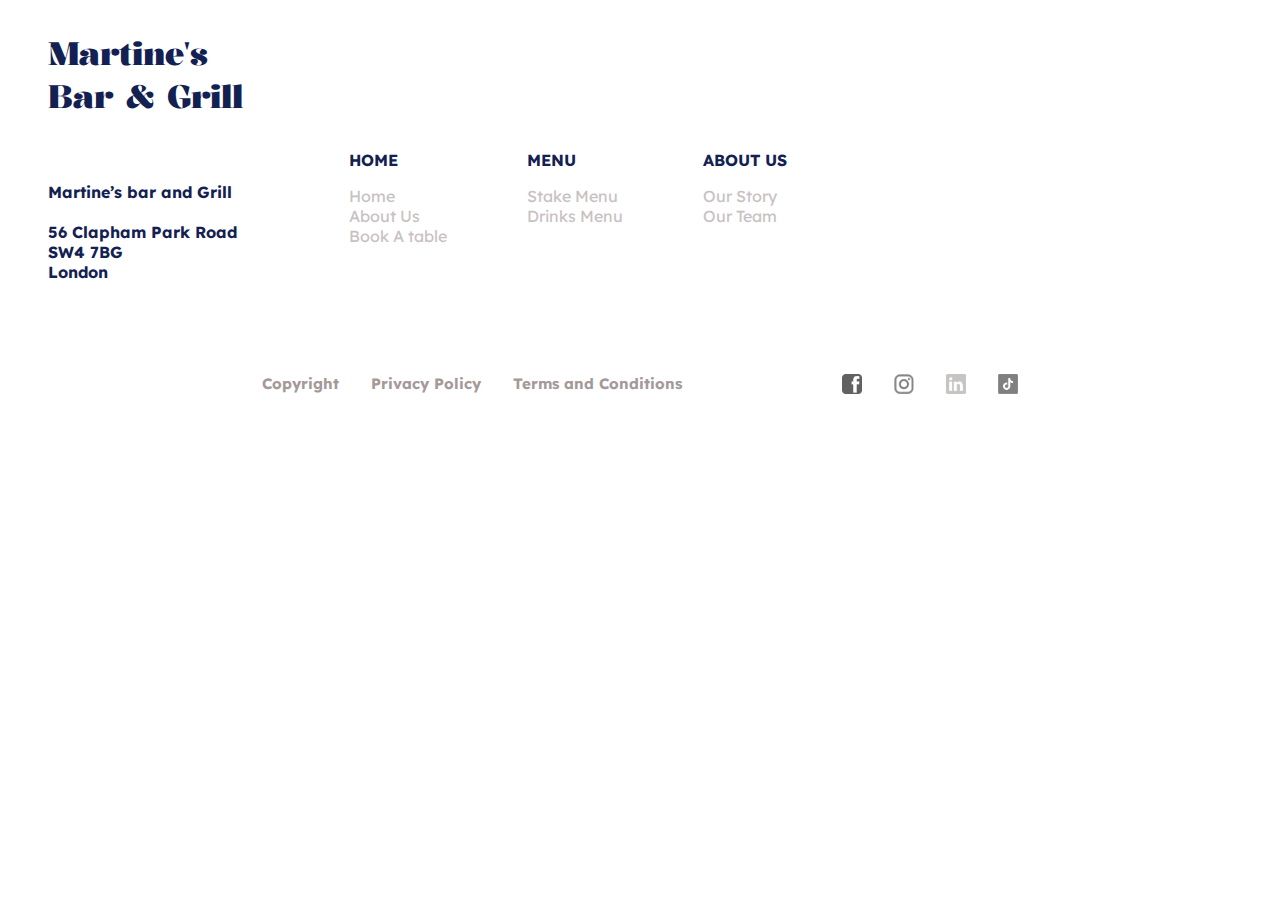
<file: footer.html>
<!DOCTYPE html>
<html lang="en">
<head>
    <meta charset="UTF-8">
    <link rel="icon" href="logobgless.png">
    <link rel="stylesheet" href="https://fonts.googleapis.com/css2?family=Material+Symbols+Rounded:opsz,wght,FILL,GRAD@48,400,0,0" />
    <link href="https://fonts.cdnfonts.com/css/bernier-distressed" rel="stylesheet">
    <link href="https://fonts.cdnfonts.com/css/gistesy" rel="stylesheet">
    <script src="script.js" defer></script>
    <link rel="stylesheet" href="footer.css">
    <meta name="viewport" content="width=device-width, initial-scale=1.0">
</head>
<body>

    <div class="white">
        <div class="footer-text">
            <div class="f-title">
                <span class="f-text">
                    Martine's<br>Bar & Grill
                </span>
            </div>

            <div class="f-links">
                <div class="link-text location">
                    <span class="loc">
                        Martine’s bar and Grill<br><br>
                        56 Clapham Park Road<br>
                        SW4 7BG<br>
                        London
                    </span>
                </div>

                <div class="breaker">
                    <div class="menu-links">
                        <div class="link-text">HOME</div>
                        <ul>
                            <li>Home</li>
                            <li>About Us</li>
                            <li>Book A table</li>
                        </ul>
                    </div>

                    <div class="menu-links">
                        <div class="link-text">MENU</div>
                        <ul>
                            <li>Stake Menu</li>
                            <li>Drinks Menu</li>
                        </ul>
                    </div>

                    <div class="menu-links">
                        <div class="link-text">ABOUT US</div>
                        <ul>
                            <li>Our Story</li>
                            <li>Our Team</li>
                        </ul>
                    </div>    

                </div>

            </div>

        </div> 
        
        <div class="out out-links">
            <div class="out docs">
                <div class="copy">
                    <h2>Copyright</h2>
                </div>

                <div class="copy">
                    <h2>Privacy Policy</h2>
                </div>

                <div class="copy">
                    <h2>Terms and Conditions</h2>
                </div>
            </div>

            <div class="out social">
                <div class="media facebook">
                    <img src="images/facebook.png">
                </div>
                <div class="media instagram">
                    <img src="images/instagram.png">
                </div>
                <div class="media linkedIn">
                    <img src="images/linked in.png">
                </div>

                <div class="media tiktok">
                    <img src="images/tiktok.png">
                </div>
            </div>

        </div>
        

    </div>

    <script>

document.addEventListener("DOMContentLoaded", function () {
    setupHamburgerMenu()
});

function setupHamburgerMenu() {
    const hamburger = document.querySelector(".hamburger");
    const navLinks = document.querySelector(".nav-link");

    if (hamburger && navLinks) {
        hamburger.addEventListener("click", function () {
            navLinks.classList.toggle("show");
            hamburger.classList.toggle("active");
        });
    } else {
        console.error("Hamburger menu elements not found.");
    }
}

    </script>  

</body>
</html>
</file>
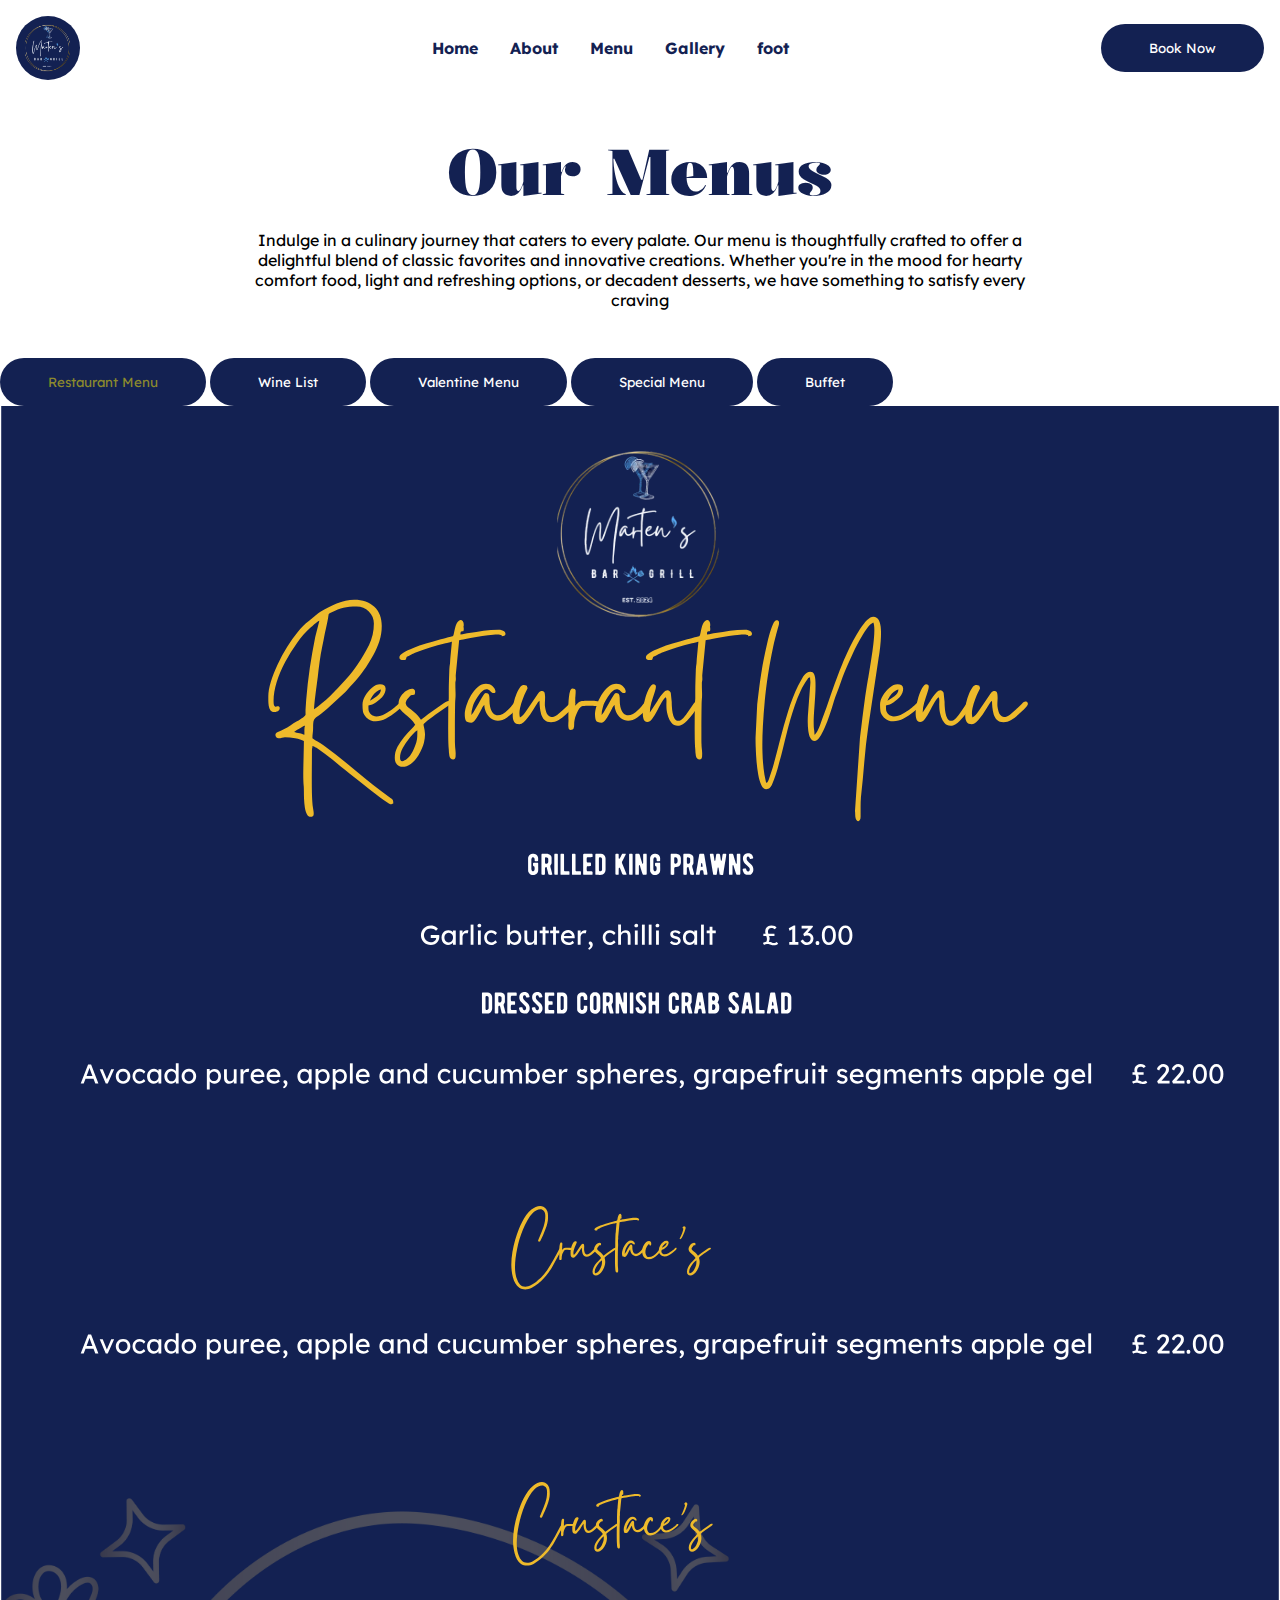
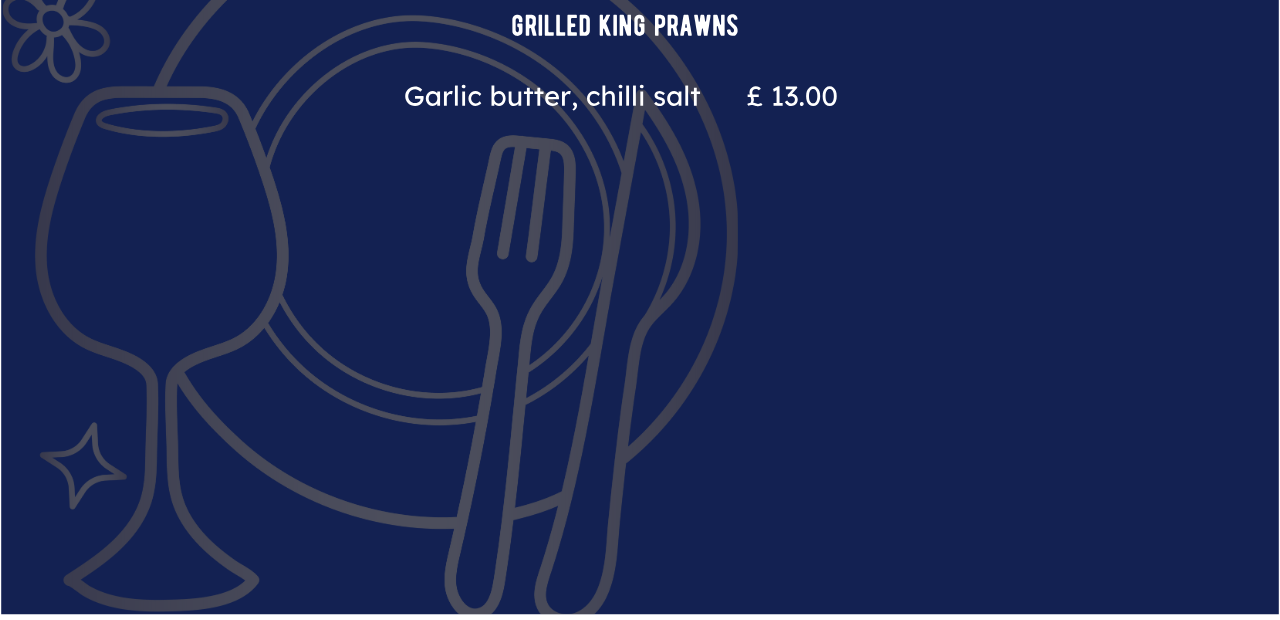
<file: test.html>
<!DOCTYPE html>
<html lang="en">
<head>
  <meta charset="UTF-8">
  <link rel="icon" href="logobgless.png">
  <meta name="viewport" content="width=device-width, initial-scale=1.0">
  <link rel="stylesheet" href="style.css">
  <script src="script.js" defer></script>
  <title>Martine's Bar & Grill Menu</title>
</head>
<body>
  <!-- portable nav-bar -->
  <div id="navbar-placeholder"></div>

  <!-- Menu page head -->
  <div class="menu-head">
    <div class="intro">
      <span class="title-b">
          Our<span class="grill"> Menus</span>
      </span>
  
      <div class="description">
          <p>Indulge in a culinary journey that caters to every palate. Our menu is thoughtfully crafted to offer a delightful blend of classic favorites and innovative creations. Whether you're in the mood for hearty comfort food, light and refreshing options, or decadent desserts, we have something to satisfy every craving</p>
      </div>
    </div>
  </div>

  <!-- Menu page content -->
  <div class="menu-carrier">
    <div class="btn-carrier">
      <button class="rest-menu active">Restaurant Menu</button>
      <button>Wine List</button>
      <button>Valentine Menu</button>
      <button>Special Menu</button>
      <button>Buffet</button>

    </div>
    <div class="menu-content">
      <img src="images/restaurant menu.svg">
    </div>
    
  </div>

 
  
<script>
  
</script>
</body>
</html>
</file>
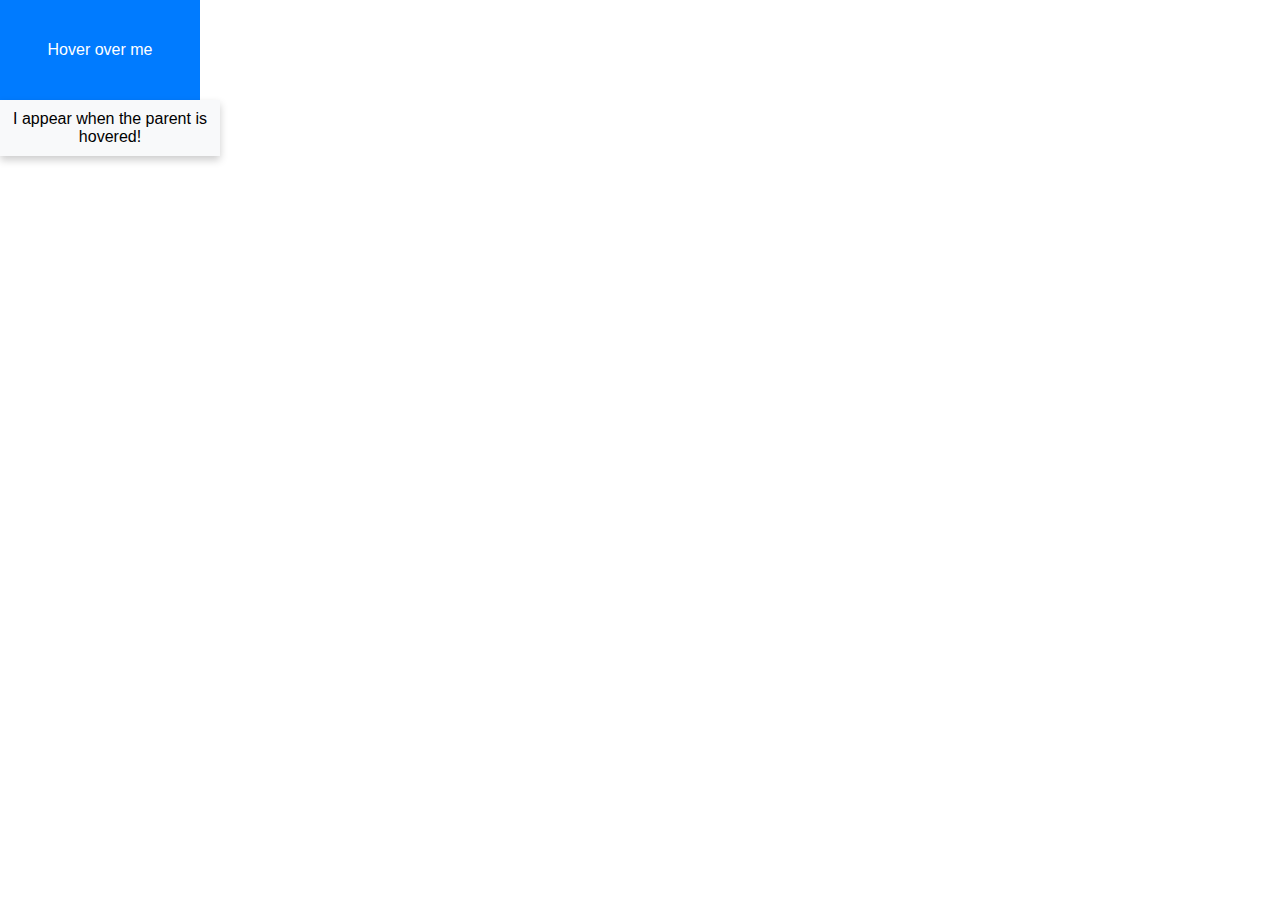
<file: test1.html>
<!DOCTYPE html>
<html lang="en">
<head>
  <meta charset="UTF-8">
  <meta name="viewport" content="width=device-width, initial-scale=1.0">
  <title>Show Div on Hover</title>
  <style>
    body {
      font-family: Arial, sans-serif;
      margin: 0;
      padding: 0;
    }

    .parent {
      position: relative;
      width: 200px;
      height: 100px;
      background-color: #007bff;
      color: white;
      display: flex;
      align-items: center;
      justify-content: center;
      cursor: pointer;
    }

    .child {
      display: none;
      position: absolute;
      top: 100%; /* Positioned below the parent div */
      left: 0;
      width: 100%;
      background-color: #f8f9fa;
      color: black;
      padding: 10px;
      box-shadow: 0px 4px 8px rgba(0, 0, 0, 0.2);
      text-align: center;
    }

    .parent:hover .child {
      display: block;
    }
  </style>
</head>
<body>
  <div class="parent">
    Hover over me
    <div class="child">
      I appear when the parent is hovered!
    </div>
  </div>
</body>
</html>
</file>
<file: footer.css>
@import url('https://fonts.googleapis.com/css2?family=Kalnia:wght@100..700&family=Lato:ital,wght@0,100;0,300;0,400;0,700;0,900;1,100;1,300;1,400;1,700;1,900&display=swap');
@import url('https://fonts.googleapis.com/css2?family=Lexend+Deca:wght@100..900&display=swap');


html{
    scroll-behavior: smooth;
  }
  body {
    font-family: "Lexend Deca", sans-serif;
    font-optical-sizing: auto;
    font-weight: 5px;
    font-style: normal;
    font-size: 1rem;
    margin: 0;

  }
  img{
      height: 100%;
      width: 100%;
  }
  .white{
    background-color: white;
  
}
.footer-text{
    padding: 2rem 3rem;
}
.f-text{
    font-family: "Kalnia", serif;
    font-optical-sizing: auto;
    font-weight: bold;
    font-style: normal;
    font-variation-settings: "wdth" 100;
    font-size: 2rem;
    color: #132152;
}
.f-links{
    display: flex;
    flex-wrap: wrap;
    gap: 7rem;
    padding-top: 2rem;
    color: #08071c;
}
.link-text{
    font-weight: bold;
    color: #132152;
}
.location{
    padding: 2rem 0;

}
.f-links .menu-links ul{
    text-align: left;
    list-style-type: none;
    padding: 0;
    color: #c8c1c1;
    cursor: pointer;
}
.breaker{
    display: flex;
    flex-direction: row;
    gap:5rem;
}
.out{
    display: flex;
    flex-wrap: wrap;
}
.out-links{
    justify-content: center;
    gap: 10rem;
    padding: 1rem 3rem;
}
.docs{
    color: #a49999;
    font-size: 10px;
    gap: 2rem;
}
.copy{
    cursor: pointer;
}
.social{
    gap: 2rem;
    align-items: center;
}
.media{
    cursor: pointer;
    width: 20px;
    height: 20px;
    color: #404040;
}

@media (max-width:850px){
   
    .footer-text{
        padding: 1rem;
    }
    .f-links{
        padding-top: .2rem;
        gap:4rem;
    }
    .out{
        text-align: center;
    }
    .docs{
        text-align: center;
    }
    .out-links{
       gap:3rem;
    }
}
@media (max-width:600px){

    .white{
        text-align: center;
        margin: auto;
    }
    .f-links{
        justify-content: center;
    }
    .out{
        justify-content: center;
    }
   
    .breaker{
        gap:2rem;
    }
    .docs{
        gap:1rem;
    }


}
</file>
<file: style.css>
@import url('https://fonts.googleapis.com/css2?family=Kalnia:wght@100..700&family=Lato:ital,wght@0,100;0,300;0,400;0,700;0,900;1,100;1,300;1,400;1,700;1,900&display=swap');
@import url('https://fonts.googleapis.com/css2?family=Lexend+Deca:wght@100..900&display=swap');


*{
    /* outline: red .7px solid; */
}

html{
    scroll-behavior: smooth;
}
body{    
    font-family: "Lexend Deca", sans-serif;
    font-optical-sizing: auto;
    font-weight: 5px;
    font-style: normal;
    font-size: 1rem;
    margin: 0;

}
a{
    text-decoration: none;
}
img{
    width: 100%;
    height:100%;
}

button{
    font-family: "Lexend Deca", sans-serif;
    font-optical-sizing: auto;
    font-weight: 5px;
    font-style: normal;
    border-radius: 50px;
    padding: 1rem 3rem;
    cursor: pointer;
    border-width: 0;
    background-color: #132152;
    color: white;
}
button:hover{
    background-color: #8c8a2d;
    transition: .5s;
   
}

/* nav */


/* home */
.slideshow-container {
    height: 100%;
    overflow: hidden;
    position: relative;
    height: 105vh;
    width: 100%;
   
}

.slideshow {
    position: absolute;
    top: 0;
    left: 0;
    width: 100%;
    height: 105vh;
    overflow: hidden;
   
}

.slide {
    position: absolute;
    width: 100%;
    height: 100%;
    background-size: cover;
    background-position: center;
    opacity: 0;
    transition: opacity 1s ease-in-out;
}

.slide.active {
    opacity: 1;
}

.opac{
    position: relative;
    z-index: 1;
    display: flex;
    flex-direction: column;
    background-color: rgba(255, 255, 255, 0.384);
    height: 105vh;
}

.banner{
    text-align: center;
    padding-top: 1rem;
    padding-bottom: 2.15rem;
     
    
}
.banner p{
    font-size: 1.5rem;
}
.title{
    font-family: 'BERNIER Distressed', sans-serif;
    font-optical-sizing: auto;
    font-weight: bold;
    font-style: normal;
    font-variation-settings: "wdth" 100;
    font-size: 3rem;
    text-align: center;
    color: #132152;
}
.name{
    font-family: 'Gistesy', sans-serif;  
    font-size: 8rem;  
    color: #132152;     
                                

}
.grill{
    color:#132152;
}

/* about */
.info{
    padding:3rem 2rem;
    display: flex; 
    flex-wrap: wrap;

}
.intro{
    text-align: center;
    padding: 2rem;
}
.title-b{
    font-family: "Kalnia", serif;
    font-optical-sizing: auto;
    font-weight: bold;
    font-style: normal;
    font-variation-settings: "wdth" 100;
    font-size: 4rem;
    color: #132152;
    text-align: center;
   
}
.head{
    width:50%;
}
.content{
    width:50%;
    display: flex;
}
.content p{
    align-self: flex-end;
}
.pic1{
    height:25vh;
    
}
.pic1 img{ 
    object-fit: cover;
}
.pic2{
    height:25vh;
    display: flex;
    max-width: 100vw;
}
.pic2 img{
    object-fit: cover;
}
.active {
     color:#8c8a2d;
}
.description{
    text-align: center justify;
    max-width:50rem;
    margin: auto;

}
.items{
    display: flex;
    position: relative;
    width: 100%;
    display: flex;
    justify-content: space-between;
}
 
.carrier {
    margin: 0;
    padding:  01rem 0;
    box-sizing: border-box;
    display: flex;
    align-items: center;
    justify-content: center;
    min-height: 50vh;
  }
  .container {
    max-width: 1200px;
    width: 95%;
    padding: 0;
  }
  .slider-wrapper {
    position: relative;
  }
  .slider-wrapper .slide-button {
    margin: 0;
    padding: 0;
    box-sizing: border-box;
    position: absolute;
    top: 50%;
    outline: none;
    border: none;
    height: 50px;
    width: 50px;
    z-index: 5;
    color: #fff;
    display: flex;
    cursor: pointer;
    font-size: 2.2rem;
    background: #132152;
    align-items: center;
    justify-content: center;
    border-radius: 50%;
    transform: translateY(-50%);
  }
  .slider-wrapper .slide-button:hover {
    background: #404040;
  }
  .slider-wrapper .slide-button#prev-slide {
    left: -25px;
    display: none;
  }
  .slider-wrapper .slide-button#next-slide {
    right: -25px;
  }
  .slider-wrapper .image-list {
    display: grid;
    grid-template-columns: repeat(10, 1fr);
    gap: 18px;
    font-size: 0;
    list-style: none;
    margin-bottom: 30px;
    overflow-x: auto;
    scrollbar-width: none;
  }
  .slider-wrapper .image-list::-webkit-scrollbar {
    display: none;
  }
  .slider-wrapper .image-list .image-item {
    width: 325px;
    height: 400px;
    object-fit: cover;
  }
  .container .slider-scrollbar {
    height: 24px;
    width: 90%;
    display: flex;
    align-items: center;
    margin: auto;
  }
  .slider-scrollbar .scrollbar-track {
    background: #ccc;
    width: 100%;
    height: 2px;
    display: flex;
    align-items: center;
    border-radius: 4px;
    position: relative;
  }
  .slider-scrollbar:hover .scrollbar-track {
    height: 4px;
  }
  .slider-scrollbar .scrollbar-thumb {
    position: absolute;
    background: #000;
    top: 0;
    bottom: 0;
    width: 50%;
    height: 100%;
    cursor: grab;
    border-radius: inherit;
  }
  .slider-scrollbar .scrollbar-thumb:active {
    cursor: grabbing;
    height: 8px;
    top: -2px;
  }
  .slider-scrollbar .scrollbar-thumb::after {
    content: "";
    position: absolute;
    left: 0;
    right: 0;
    top: -10px;
    bottom: -10px;
  }
  .mid{
    text-align: center;
  }


  /* News letter */
  .news{
    height: 100vh;
    display: flex;
    padding-top: 3rem;
  }
  .news-letter{

  }
  .news-head{
    padding: 12rem 3rem;
    width: 50%;
    text-align: left;
    align-items: center;
  }
  .details{
    width: 50%;
    background-color: rgb(212, 208, 208);
  }

  /* Form */
.form-space{
    padding: 4rem 3rem 1rem 3rem;
    text-align: left;
    margin: auto;
}
.user-name{
    display: flex;
    gap: 2px;
    
}
.entry{
    border-radius: 10px;
    border-width: 1px;
    width: 30.5rem;
}
.comms{
    height: 2rem;
}
.names{
   width:15rem;
    
}
.form-lables{
    color: #08071c;
    font-size: 15px;
    font-weight: bold;
}
.submit{
    border-radius: 50px;
    height: 3rem;
    cursor: pointer;
    background-color: #132152;
    color: white;
    font-size: 15px;
    font-weight: bold;
}

/* Footer */
.footer{
    background-color: #132152;
    /* height: 90vh; */
}
.blue{
    color: white;
    padding: 0;
}
.title-c{
    color: white;
   
}
.big{
    text-align: left;
    padding: 3rem 2rem;
}
.big p{
    max-width: 45rem;
}
.tab{
    font-weight: bold;
    align-items: center;
    text-align: center;
    color: #08071c;
    background-color: white;
    border-radius: 30px;
    max-width: 15rem;
    height: 1.8rem;
    padding-top: 15px;
    cursor: pointer;
}
.white{
    background-color: white;
  
}
.footer-text{
    padding: 2rem 3rem;
}
.f-text{
    font-family: "Kalnia", serif;
    font-optical-sizing: auto;
    font-weight: bold;
    font-style: normal;
    font-variation-settings: "wdth" 100;
    font-size: 2rem;
    color: #132152;
}
.f-links{
    display: flex;
    flex-wrap: wrap;
    gap: 7rem;
    padding-top: 2rem;
    color: #08071c;
}
.link-text{
    font-weight: bold;
    color: #132152;
}
.location{
    padding: 2rem 0;

}
.f-links .menu-links ul{
    text-align: left;
    list-style-type: none;
    padding: 0;
    color: #c8c1c1;
    cursor: pointer;
}
.breaker{
    display: flex;
    flex-direction: row;
    gap:5rem;
}
.out{
    display: flex;
    flex-wrap: wrap;
}
.out-links{
    justify-content: center;
    gap: 10rem;
    padding: 1rem 3rem;
}
.docs{
    color: #a49999;
    font-size: 10px;
    gap: 2rem;
}
.copy{
    cursor: pointer;
}
.social{
    gap: 2rem;
    align-items: center;
}
.media{
    cursor: pointer;
    width: 20px;
    height: 20px;
    color: #404040;
}

  
  /* Styles for mobile and tablets */
  @media only screen and (max-width: 1023px) {
    .slider-wrapper .slide-button {
      display: none !important;
    }
    .slider-wrapper .image-list {
      gap: 10px;
      margin-bottom: 15px;
      scroll-snap-type: x mandatory;
    }
    .slider-wrapper .image-list .image-item {
      width: 280px;
      height: 380px;
    }
    .slider-scrollbar .scrollbar-thumb {
      width: 20%;
    }
  }

/* mobile */
@media (max-width:1024px){
    body{
        font-size: .8rem;
    }
    button{
        padding: .5rem 1.5rem;
    }
    .title{
        font-size: 5rem;
    }
    .banner{
        padding-top: 3rem;
        padding-bottom:.25rem ;
    }
    .banner p{
        font-size: 1rem;
    }
    .title-b{
        font-size: 2.5rem;
    }
    
}

@media (max-width:850px){
    .title{
        font-size: 4rem;
    }
    .news{
        display: flex;
        flex-direction: column;
        height: 100vh;
    }
    .news-head{
        padding: 0;
        width: 100%;
        text-align: center;
    }
    .details{
        width: 100%;
        height: 100vh;
        align-items: center;

    }
    .form-space{
       padding: 2rem ;
    }
    .entry{
        width:100%;
    }
    .mail-form{
        padding: 0 6rem;
    }
    .details-head{
        text-align: center;
    }
    .user-name{
        display: flex;
        flex-direction: column;
    }
    .footer-text{
        padding: 1rem;
    }
    .f-links{
        padding-top: .2rem;
        gap:4rem;
    }
    .out{
        text-align: center;
    }
    .docs{
        text-align: center;
    }
    .out-links{
       gap:3rem;
    }
}
@media (max-width:425px){
    .banner{
        padding: 2rem 0;
    }
    .banner p{
        padding: 1rem 0;
    }
    .btn{
        padding: .5rem 0;
    }
    .title{
        font-size: 3rem;
    }
    .info{
        display:flex;
        flex-direction: column;
    }
    .title-b{
        font-size: 2rem;
    }
    .head{
        width:100%;
    }
    .content{
        width:100%;
    }
    .mail-form{
        padding: 0 1.5rem;
    }
    .breaker{
        gap:2rem;
    }
    .docs{
        gap:1rem;
    }

}
@media (max-width:320px){
    .banner{
        padding: 1.4rem 0;
    }
    .banner p{
        padding: 1rem 0;
    }
    .btn{
        padding: 0;
    }
    .title{
        font-size: 3rem;
    }
    .info{
        display:flex;
        flex-direction: column;
    }
    .title-b{
        font-size: 2rem;
    }
    .head{
        width:100%;
    }
    .content{
        width:100%;
    }
}
</file>
